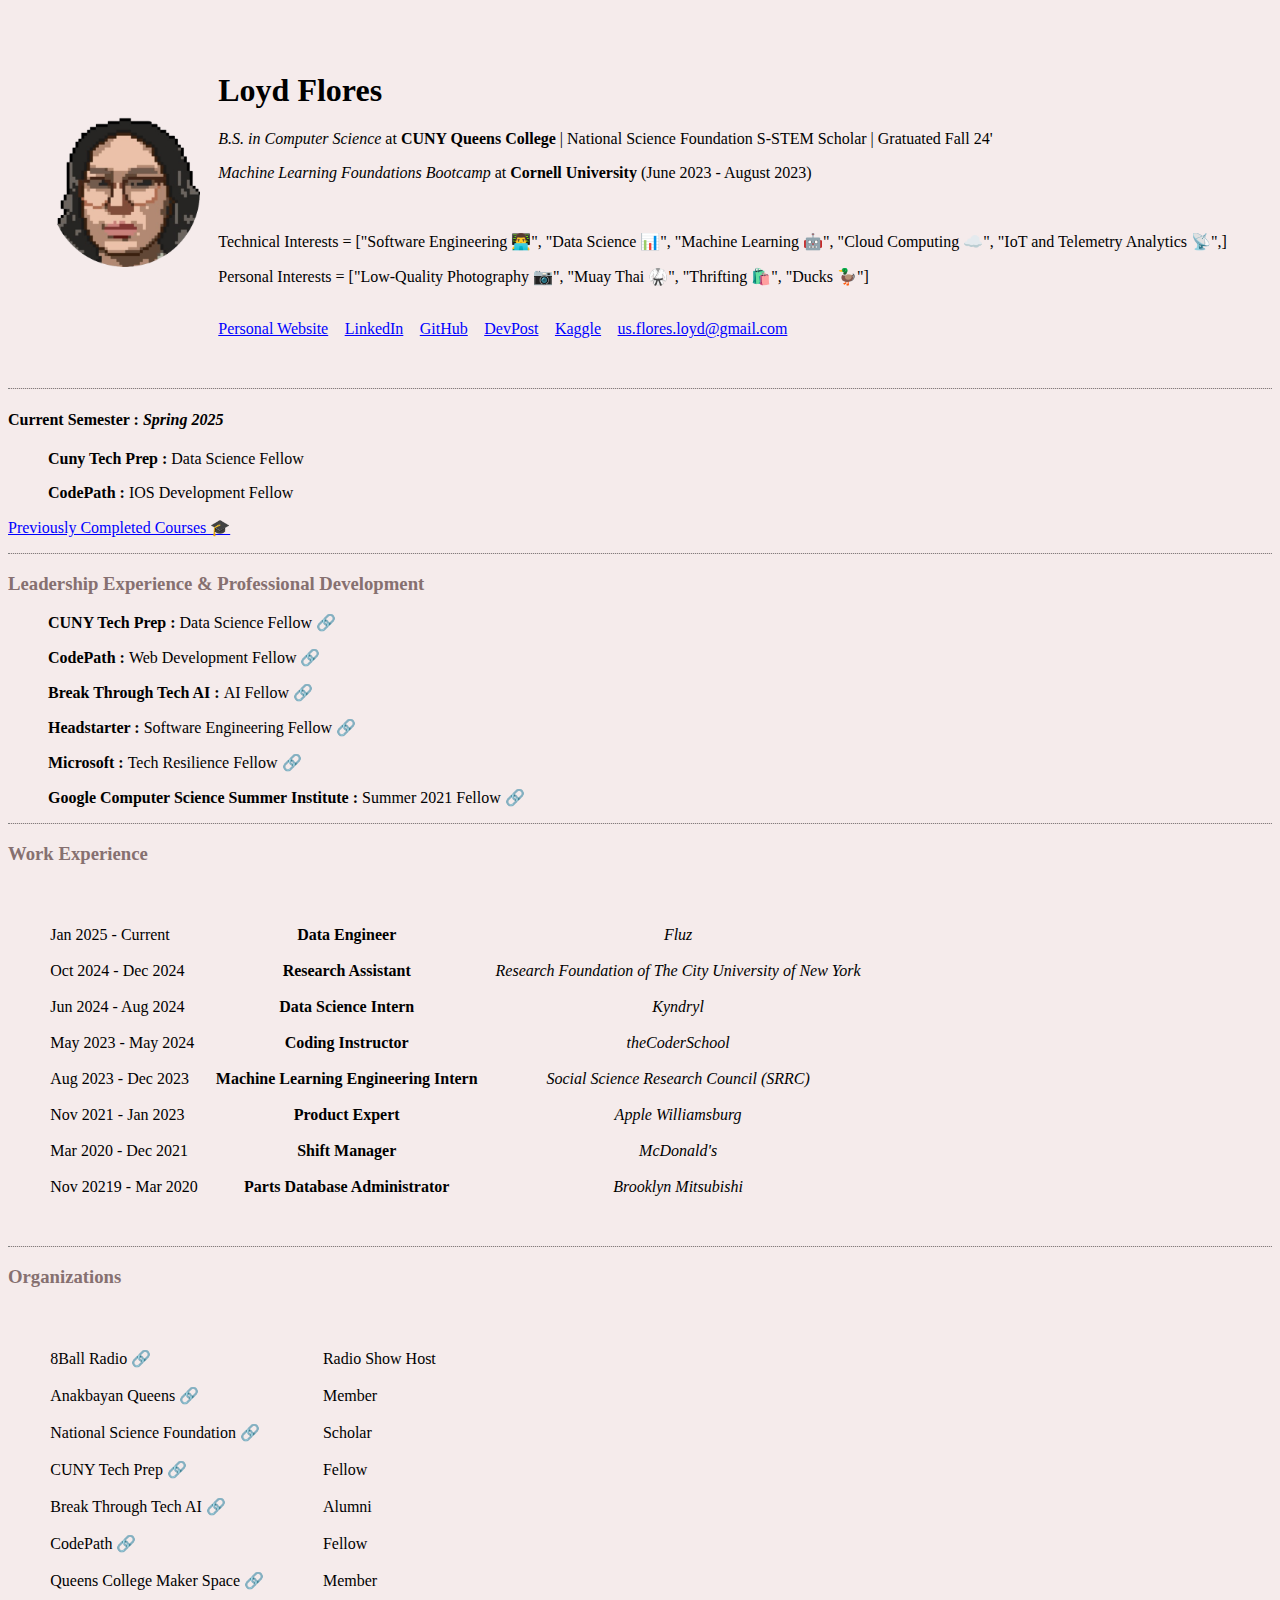
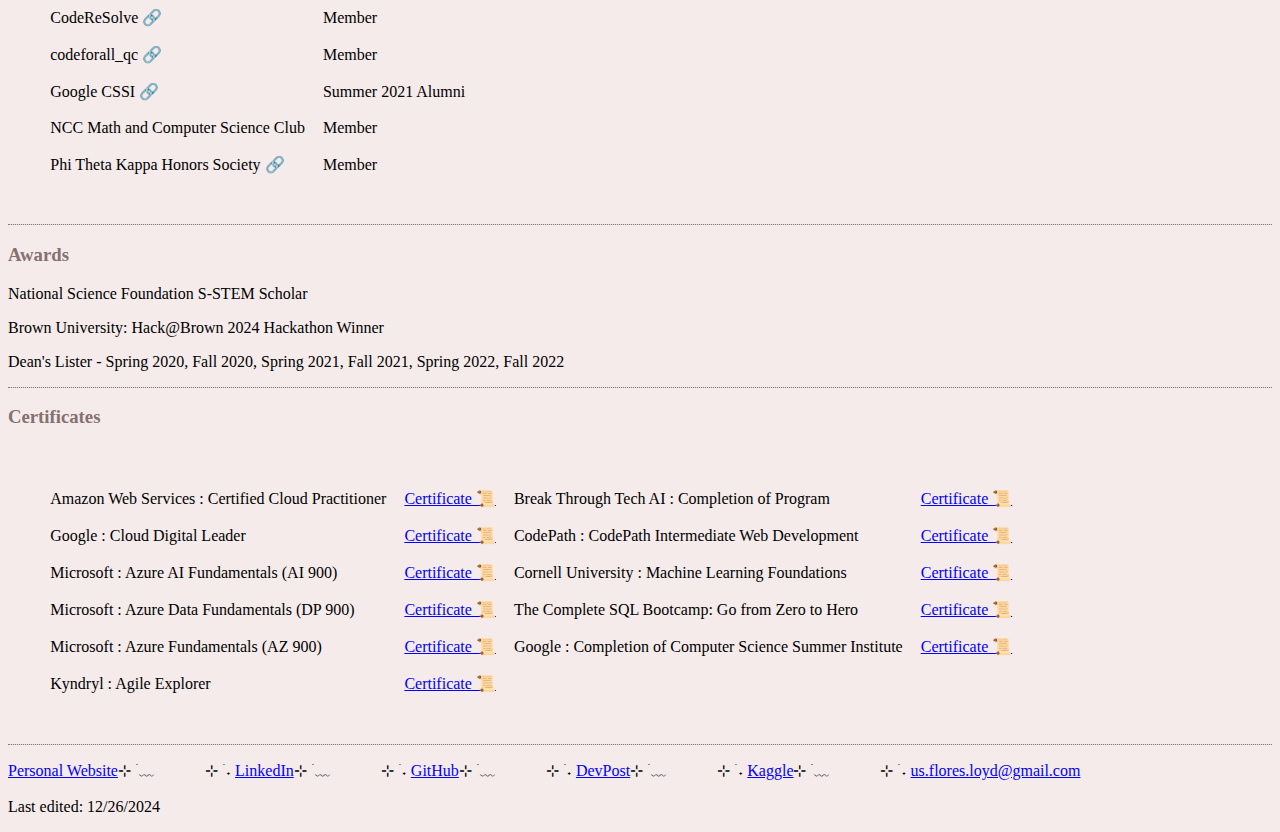
<file: index.html>
<!DOCTYPE html>
<html lang="en">
    <head>
        <meta charset="UTF-8">
        <title>Loyd Flores C.V.</title>
        <link rel="stylesheet" href="css/styles.css">
        <link rel="icon" href="images/superstar.ico">
    </head>
    <body>
        <table>
            <tr>
                <td><img src="images/pixel-me/pixel_me_nobg.png" alt="Profile Picture" width="150" height="150"></td>
                <td>
                    <h1>Loyd Flores 𓅰 𓅬 𓅭 𓅮 𓅯</h1>
                    <p><em>B.S. in Computer Science </em> at <strong>CUNY Queens College</strong> | National Science Foundation S-STEM Scholar | Gratuated Fall 24' </p>
                    <p> <em>Machine Learning Foundations Bootcamp</em> at <strong>Cornell University</strong> (June 2023 - August 2023) </p>
                    <br> 
                    <p> Technical Interests = ["Software Engineering 👨‍💻", "Data Science 📊", "Machine Learning 🤖", "Cloud Computing ☁️", "IoT and Telemetry Analytics 📡",]</p>
                    <p> Personal Interests = ["Low-Quality Photography 📷", "Muay Thai 🥋", "Thrifting 🛍️", "Ducks 🦆"] </p>
                    <br>
                    <span><a href="https://www.loydnf.co/">Personal Website</a>𓅷</span>
                    <span><a href="https://www.linkedin.com/in/loyd-flores/">LinkedIn</a>𓅷</span>
                    <span><a href="https://github.com/floresloyd">GitHub</a>𓅷</span>
                    <span><a href="https://devpost.com/floresloyd?ref_content=user-portfolio&ref_feature=portfolio&ref_medium=global-nav">DevPost</a>𓅷</span>
                    <span><a href="https://www.kaggle.com/loydnf">Kaggle</a>𓅷</span>
                    <span><a href="mailto:us.flores.loyd@gmail.com">us.flores.loyd@gmail.com</a></span>
                </td>
            </tr>
        </table>
        <hr>
        <h4><strong>Current Semester : </strong><em>Spring 2025 </em></h4>
        <ul><p><strong> Cuny Tech Prep : </strong> Data Science Fellow </p></ul>
        <ul><p><strong> CodePath : </strong> IOS Development Fellow </p></ul>

        
        <p><a href="completed_courses.html">Previously Completed Courses 🎓</a></p>
        <hr>
        <h3><strong>Leadership Experience & Professional Development</strong></h3>
        <ul>
            <p><strong> CUNY Tech Prep : </strong> <a href="https://cunytechprep.org/" class="leadershipLink"> Data Science Fellow 🔗</a> </p>
            <p><strong> CodePath : </strong> <a href="https://www.codepath.org/courses/web-development" class="leadershipLink">Web Development Fellow 🔗</a> </p>
            <p><strong> Break Through Tech AI : </strong> <a href="https://www.breakthroughtech.org/programs/the-ai-program/" class="leadershipLink">AI Fellow 🔗</a> </p>
            <p><strong> Headstarter          : </strong> <a href="https://theheadstarter.com/" class="leadershipLink">Software Engineering Fellow 🔗</a> </p>
            <p><strong> Microsoft          : </strong> <a href="https://learn.microsoft.com/en-us/training/paths/tech-resilience/" class="leadershipLink">Tech Resilience Fellow 🔗</a> </p>
            <p><strong> Google Computer Science Summer Institute          : </strong> <a href="https://www.veritasai.com/veritasaiblog/https/wwwveritasaicom10-reasons-to-apply-to-googles-computer-science-summer-institute-cssi-program" class="leadershipLink">Summer 2021 Fellow 🔗</a> </p>
            
        </ul>
        <hr>
        <h3><strong>Work Experience</strong></h3>
        <table>
            <tr>
                <td>Jan 2025 - Current</td>
                </td>
                <td class="workexp-table"><strong>Data Engineer</strong></td>
                <td class="workexp-table"><em> Fluz </em></td>
            </tr>
            <tr>
                <td>Oct 2024 - Dec 2024</td>
                </td>
                <td class="workexp-table"><strong>Research Assistant</strong></td>
                <td class="workexp-table"><em> Research Foundation of The City University of New York </em></td>
            </tr>
            <tr>
                <td>Jun 2024 - Aug 2024</td>
                </td>
                <td class="workexp-table"><strong>Data Science Intern</strong></td>
                <td class="workexp-table"><em> Kyndryl </em></td>
            </tr>
            <tr>
                <td>May 2023 - May 2024</td>
                <td class="workexp-table"><strong>Coding Instructor </strong></td>
                <td class="workexp-table"><em> theCoderSchool</em></td>
            </tr>
            <tr>
                <td> Aug 2023 - Dec 2023</td>
                <td class="workexp-table"><strong>Machine Learning Engineering Intern </strong></td>
                <td class="workexp-table"><em> Social Science Research Council (SRRC)</em></td>
            </tr>
            <tr>
                <td>Nov 2021 - Jan 2023</td>
                <td class="workexp-table"><strong>Product Expert </strong></td>
                <td class="workexp-table"><em> Apple Williamsburg</em></td>
                
            </tr>
            <tr>
                <td>Mar 2020 - Dec 2021</td>
                <td class="workexp-table"><strong>Shift Manager </strong></td>
                <td class="workexp-table"><em> McDonald's </em></td>
                
            </tr>
            <tr>
                <td>Nov 20219 - Mar 2020</td>
                <td class="workexp-table"><strong>Parts Database Administrator </strong></td>
                <td class="workexp-table"><em> Brooklyn Mitsubishi </em></td>
                
            </tr>
        </table>
        <hr>
        <h3><strong> Organizations </strong></h3>
        <table>
            <tr>
                <td>
                    <a href="https://8ballradio.nyc/shows" class="orgLink">8Ball Radio 🔗</a>
                </td>
                <td>Radio Show Host</td>
            </tr>
            <tr>
                <td>
                    <a href="https://www.instagram.com/anakbayanqueens/" class="orgLink">Anakbayan Queens 🔗</a>
                </td>
                <td>Member</td>
            </tr>
            <tr>
                <td>
                    <a href="https://www.nsf.gov/" class="orgLink">National Science Foundation 🔗</a>
                </td>
                <td>Scholar</td>
            </tr>
            <tr>
                <td>
                    <a href="https://cunytechprep.org/" class="orgLink">CUNY Tech Prep 🔗</a>
                </td>
                <td>Fellow</td>
            </tr>
            <tr>
                <td>
                    <a href="https://www.breakthroughtech.org/" class="orgLink">Break Through Tech AI 🔗</a>
                </td>
                <td>Alumni</td>
            </tr>
            <tr>
                <td><a href="https://www.codepath.org/" class="orgLink">CodePath 🔗</a></td>
                <td>Fellow</td>
            </tr>
            <tr>
                <td><a href="https://library.qc.cuny.edu/makerspace/" class="orgLink">Queens College Maker Space 🔗</a></td>
                <td>Member</td>
            </tr>
            <tr>
                <td><a href="https://rsqc.github.io/" class="orgLink">CodeReSolve 🔗</a></td>
                <td>Member</td>
            </tr>
            <tr>
                
                <td><a href="https://www.instagram.com/codeforall_qc/" class="orgLink">codeforall_qc 🔗</a></td>
                <td>Member</td>
            </tr>
            <tr>
                <td><a href="https://cssicurriculum.withgoogle.com/" class="orgLink">Google CSSI 🔗</a></td>
                <td>Summer 2021 Alumni</td>
              </tr>
            <tr>
              <td>NCC Math and Computer Science Club</td>
              <td>Member</td>
            </tr>
            <tr>
                <td><a href="https://www.ptk.org/" class="orgLink">Phi Theta Kappa Honors Society 🔗</a></td>
                <td>Member</td>
              </tr>
          </table>
        <hr>
        <h3><strong> Awards </strong></h3>
        <p>National Science Foundation S-STEM Scholar</p>
        <a href="https://devpost.com/software/spacequeens" class="awardLink" >Brown University: Hack@Brown 2024 Hackathon Winner</a>
        <p>Dean's Lister - Spring 2020, Fall 2020, Spring 2021, Fall 2021, Spring 2022, Fall 2022</p>
        <hr>
        <h3><strong> Certificates </strong></h3>
         <table>
            <tr>
                <td>Amazon Web Services : Certified Cloud Practitioner</td>
                <td><a href="https://cp.certmetrics.com/amazon/en/public/verify/credential/c0352e6636f0448c9a3f597b3926a1a1">Certificate 📜</a></td> 
                <td>Break Through Tech AI : Completion of Program</td>
                <td><a href="https://github.com/floresloyd/cv/blob/main/images/certificates/bttai.pdf">Certificate 📜</a></td>
            </tr>
            <tr>
                <td>Google : Cloud Digital Leader </td>
                <td><a href="https://www.credly.com/badges/340c567e-b3bc-48bc-983b-14ac809e163a/public_url">Certificate 📜</a></td>
                <td>CodePath : CodePath Intermediate Web Development</td>
                <td><a href="https://github.com/floresloyd/cv/blob/main/images/certificates/codepath-intermedwebdev.pdf">Certificate 📜</a></td>
            </tr>
            <tr>
                <td>Microsoft : Azure AI Fundamentals (AI 900) </td>
                <td><a href="https://learn.microsoft.com/en-us/users/loydflores-8476/credentials/545dc0b334b4cefe?ref=https%3A%2F%2Fwww.linkedin.com%2F">Certificate 📜</a></td>
                <td>Cornell University : Machine Learning Foundations</td>
                <td><a href="https://github.com/floresloyd/cv/blob/main/images/certificates/cornell_ml_foundations.pdf">Certificate 📜</a></td>
            </tr>
            <tr>
                <td>Microsoft : Azure Data Fundamentals (DP 900)</td>
                <td><a href="https://learn.microsoft.com/en-us/users/LoydFlores-8476/credentials/95451D433ABB33E9?ref=https%3A%2F%2Fwww.linkedin.com%2F">Certificate 📜</a></td>
                <td>The Complete SQL Bootcamp: Go from Zero to Hero</td>
                <td><a href="https://github.com/floresloyd/cv/blob/main/images/certificates/SQL-Certificate.pdf">Certificate 📜</a></td>
            </tr>
            <tr>
                <td>Microsoft : Azure Fundamentals (AZ 900)</td>
                <td><a href="https://learn.microsoft.com/en-us/users/loydflores-8476/credentials/78695f5d79f01e81?ref=https%3A%2F%2Fwww.linkedin.com%2F">Certificate 📜</a></td>
                <td>Google : Completion of Computer Science Summer Institute</td>
                <td><a href="https://github.com/floresloyd/cv/blob/main/images/certificates/cssi-certificate.pdf">Certificate 📜</a></td>
            </tr>
            <tr>
                <td>Kyndryl : Agile Explorer</td>
                <td><a href="https://www.credly.com/badges/e8b085d1-e8dd-4911-8e2d-a98dcc96d167/print">Certificate 📜</a></td>
                <td></td>
                <td></td>
            </tr>
        </table>
        
        
          <hr>
          <p>
            <span><a href="https://www.loydnf.co/">Personal Website</a>⊹ ࣪ ﹏𓊝﹏𓂁﹏⊹ ࣪ ˖</span>
            <span><a href="https://www.linkedin.com/in/loyd-flores/">LinkedIn</a>⊹ ࣪ ﹏𓊝﹏𓂁﹏⊹ ࣪ ˖</span>
            <span><a href="https://github.com/floresloyd">GitHub</a>⊹ ࣪ ﹏𓊝﹏𓂁﹏⊹ ࣪ ˖</span>
            <span><a href="https://devpost.com/floresloyd?ref_content=user-portfolio&ref_feature=portfolio&ref_medium=global-nav">DevPost</a>⊹ ࣪ ﹏𓊝﹏𓂁﹏⊹ ࣪ ˖</span>
            <span><a href="https://www.kaggle.com/loydnf">Kaggle</a>⊹ ࣪ ﹏𓊝﹏𓂁﹏⊹ ࣪ ˖</span>
            <span><a href="mailto:us.flores.loyd@gmail.com">us.flores.loyd@gmail.com</a></span>
            <p> Last edited: 12/26/2024  </p>
        </p> 
    </body>
</html>
</file>
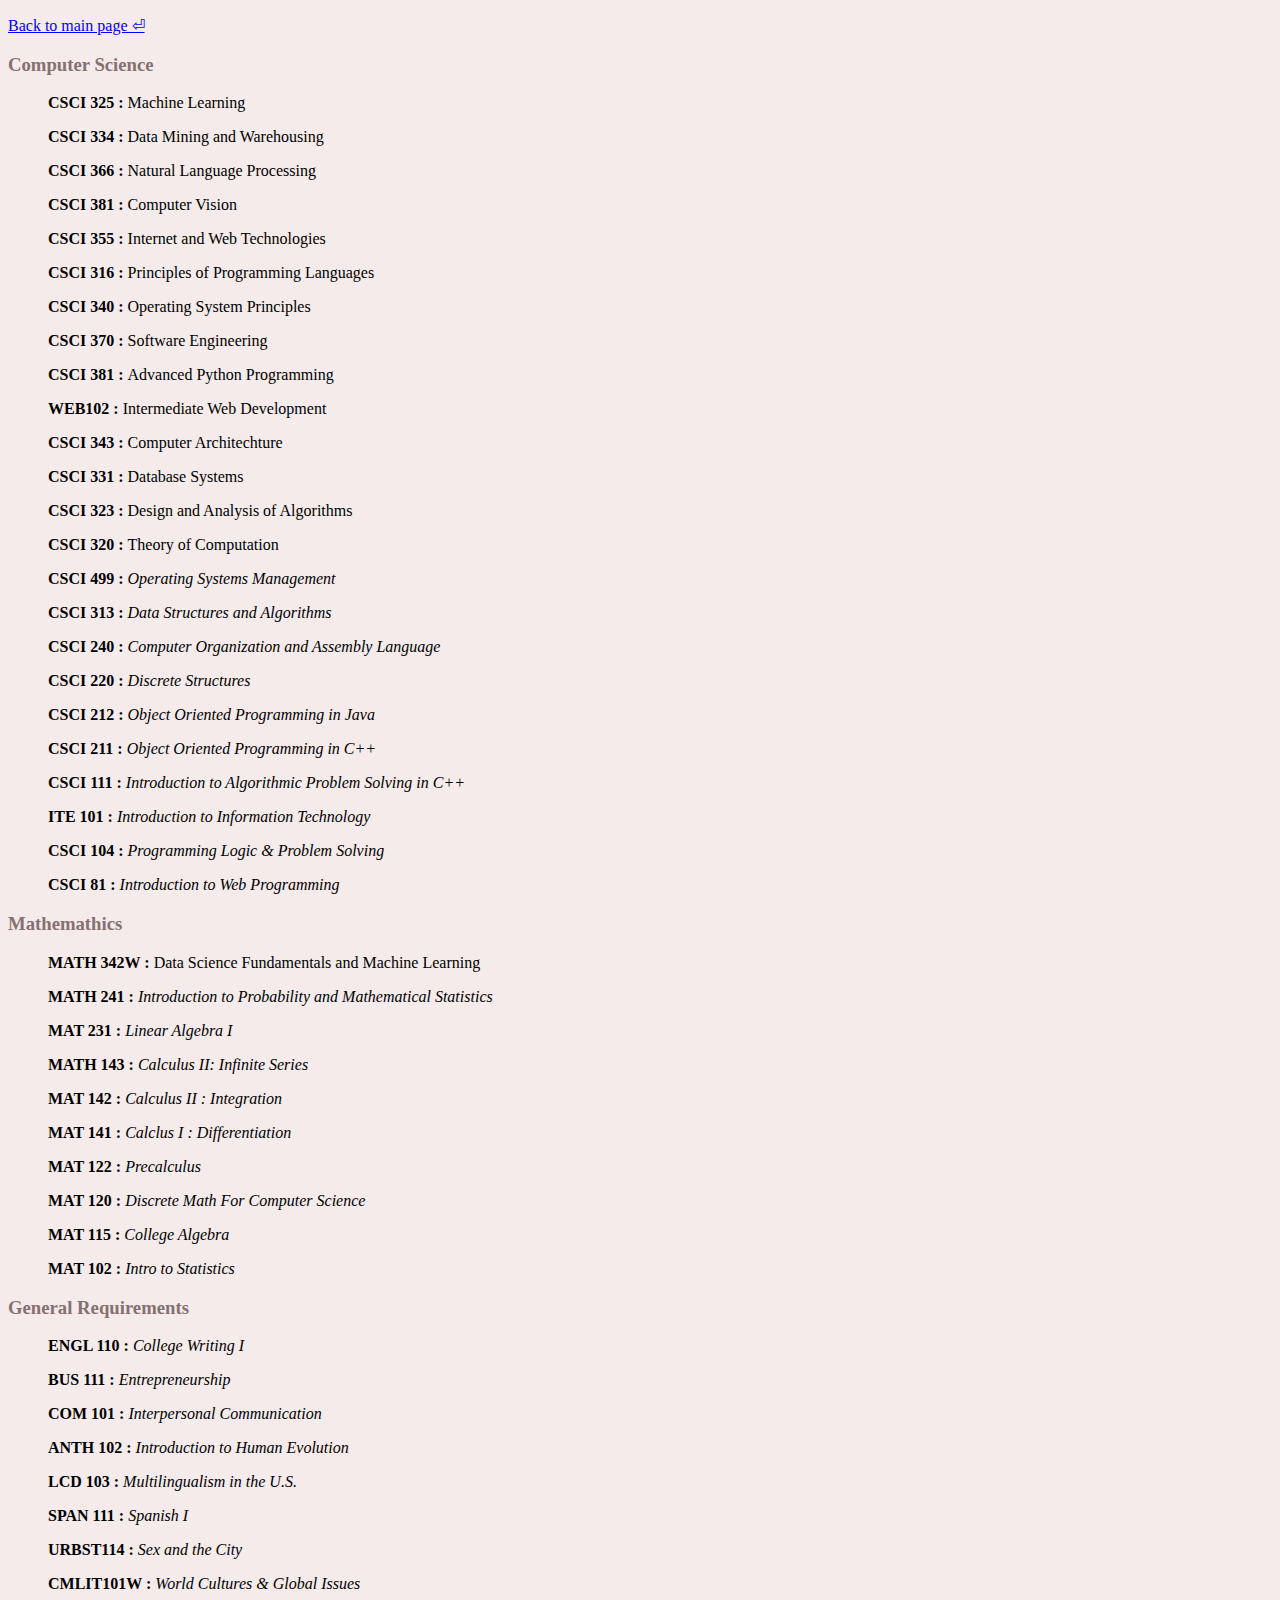
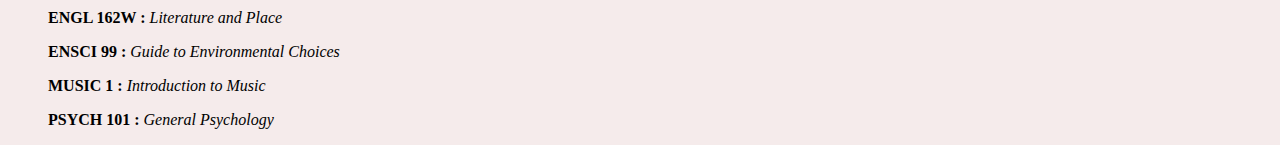
<file: completed_courses.html>
<!DOCTYPE html>
<html lang="en">
<head>
    <meta charset="UTF-8">
    <title>Completed Courses</title>
    <link rel="stylesheet" href="css/styles.css">
    <link rel="icon" href="images/mushroom.ico">
</head>
<body>
    <p><a href="index.html">Back to main page ⏎</a></p>
    <h3>Computer Science</h3>
    <ul>
        <p><strong> CSCI 325 : </strong> Machine Learning </p>
        <p><strong> CSCI 334 : </strong> Data Mining and Warehousing </p>
        <p><strong> CSCI 366 : </strong> Natural Language Processing </p>
        <p><strong> CSCI 381 : </strong> Computer Vision </p>
        <p><strong> CSCI 355 : </strong> Internet and Web Technologies </p>
        <p><strong>CSCI 316  : </strong> Principles of Programming Languages</p>
        <p><strong> CSCI 340 : </strong> Operating System Principles </p>
        <p><strong> CSCI 370 : </strong>  Software  Engineering </p>
        <p><strong> CSCI 381  : </strong> Advanced Python Programming </p>
        <p><strong> WEB102   : </strong> Intermediate Web Development </p>
        <p><strong> CSCI 343 : </strong> Computer Architechture </p>
        <p><strong> CSCI 331 : </strong> Database Systems </p>
        <p><strong> CSCI 323 : </strong> Design and Analysis of Algorithms</p>
        <p><strong> CSCI 320 : </strong> Theory of Computation </p>
        <p><strong> CSCI 499  :</strong> <em>Operating Systems Management</em></p>
        <p><strong> CSCI 313 :</strong> <em>Data Structures and Algorithms</em> </p>
        <p><strong> CSCI 240 :</strong> <em>Computer Organization and Assembly Language </em></p>
        <p><strong> CSCI 220 :</strong> <em>Discrete Structures</em></p>
        <p><strong> CSCI 212 :</strong> <em>Object Oriented Programming in Java</em></p>
        <p><strong> CSCI 211 :</strong> <em>Object Oriented Programming in C++</em></p>
        <p><strong> CSCI 111 :</strong> <em>Introduction to Algorithmic Problem Solving in C++</em></p>
        <p><strong> ITE 101  :</strong> <em>Introduction to Information Technology</em></p>
        <p><strong> CSCI 104 :</strong> <em>Programming Logic & Problem Solving</em></p>
        <p><strong> CSCI 81 :</strong> <em>Introduction to Web Programming</em></p>

    </ul>
    <h3>Mathemathics</h3>
    <ul>
        <p><strong> MATH 342W : </strong> Data Science Fundamentals and Machine Learning </p>
        <p><strong> MATH 241 :</strong> <em>Introduction to Probability and Mathematical Statistics</em></p>
        <p><strong> MAT 231 :</strong> <em>Linear Algebra I</em></p>
        <p><strong> MATH 143 :</strong> <em>Calculus II: Infinite Series</em></p>
        <p><strong> MAT 142 :</strong> <em>Calculus II : Integration</em></p>
        <p><strong> MAT 141 :</strong> <em>Calclus I : Differentiation </em></p>
        <p><strong> MAT 122 :</strong> <em>Precalculus</em></p>
        <p><strong> MAT 120 :</strong> <em>Discrete Math For Computer Science</em></p>
        <p><strong> MAT 115 :</strong> <em>College Algebra</em></p>
        <p><strong> MAT 102 :</strong> <em>Intro to Statistics</em></p>
    </ul>

    <h3>General Requirements </h3>
     <ul>
        <p><strong> ENGL 110  :</strong> <em>College Writing I</em></p>
        <p><strong> BUS  111  :</strong> <em>Entrepreneurship</em></p>
        <p><strong> COM  101  :</strong> <em>Interpersonal Communication</em></p>
        <p><strong> ANTH 102  :</strong> <em>Introduction to Human Evolution</em></p>
        <p><strong> LCD  103  :</strong> <em>Multilingualism in the U.S.</em></p>
        <p><strong> SPAN 111  :</strong> <em>Spanish I</em></p>
        <p><strong> URBST114  :</strong> <em>Sex and the City</em></p>
        <p><strong> CMLIT101W :</strong> <em>World Cultures & Global Issues</em></p>
        <p><strong> ENGL 162W :</strong> <em>Literature and Place</em></p>
        <p><strong> ENSCI 99  :</strong> <em>Guide to Environmental Choices</em></p>
        <p><strong> MUSIC 1   :</strong> <em>Introduction to Music</em></p>
        <p><strong> PSYCH 101 :</strong> <em>General Psychology</em></p>
    </ul>
</body>
</html>
</file>
<file: css/styles.css>
body{
    background-color: #F5EBEB;
}

hr{
    background-color: #E4D0D0;
    display: block;
    margin-top: 0.5em;
    margin-bottom: 0.5em;
    margin-left: auto;
    margin-right: auto;
    border-style: dotted none none;
}

h3 {
    color: #867070;
    display: block;
    font-size: 1.17em;
    margin-top: 1em;
    margin-bottom: 1em;
    margin-left: 0;
    margin-right: 0;
    font-weight: bold;
  }

a {
    color: blue;
}

a:visited{
    color: blue;
}

table {
    padding-right: 0;
    padding: 2%;
    border-collapse: separate; 
    border-spacing: 1em
}


.workexp-table{
    text-align: center;
}

.leadershipLink{
    color: black;
    text-decoration: none;
}

.leadershipLink:visited{
    color: blue;
}

.orgLink {
    color: black;
    text-decoration: none;
  }

  .orgLink:visited{
    color: blue;
}

.awardLink{
    color: black;
    text-decoration: none;
}

.awardLink:visited{
    color: blue;
}
</file>
